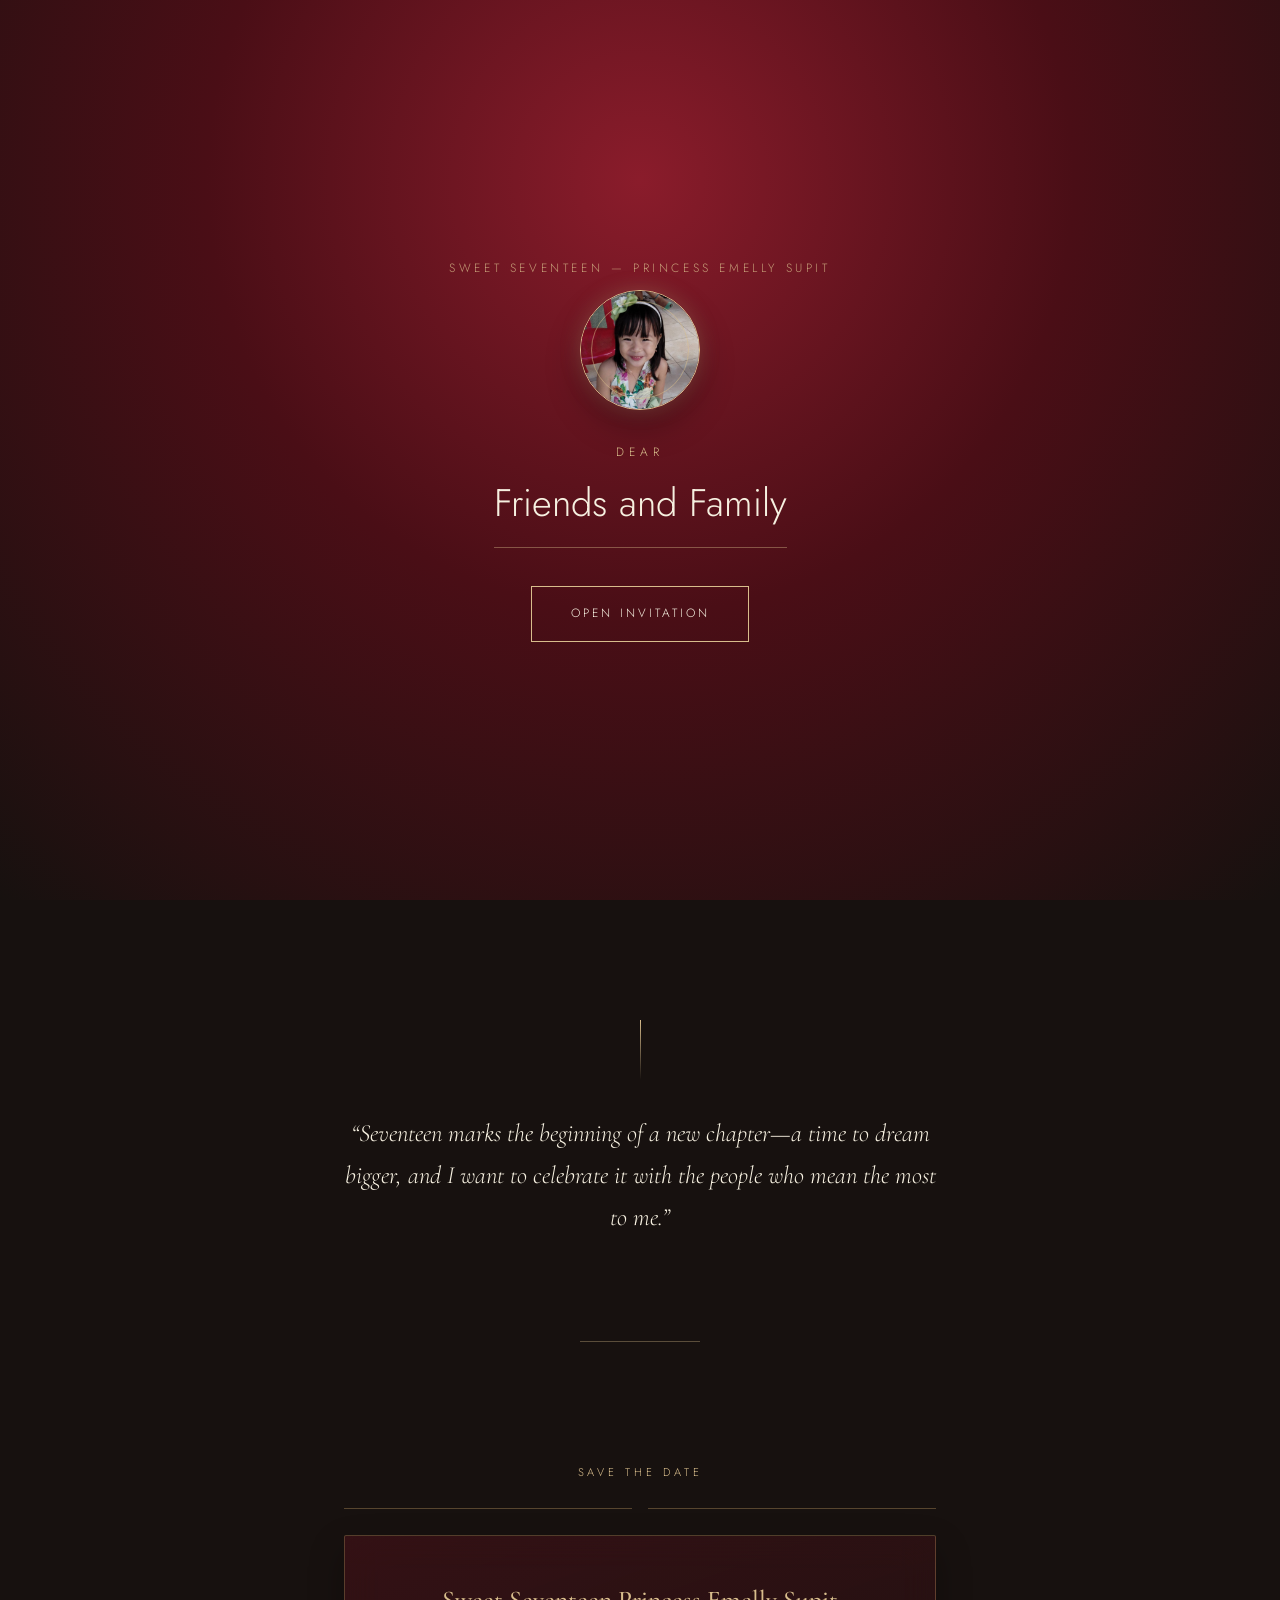
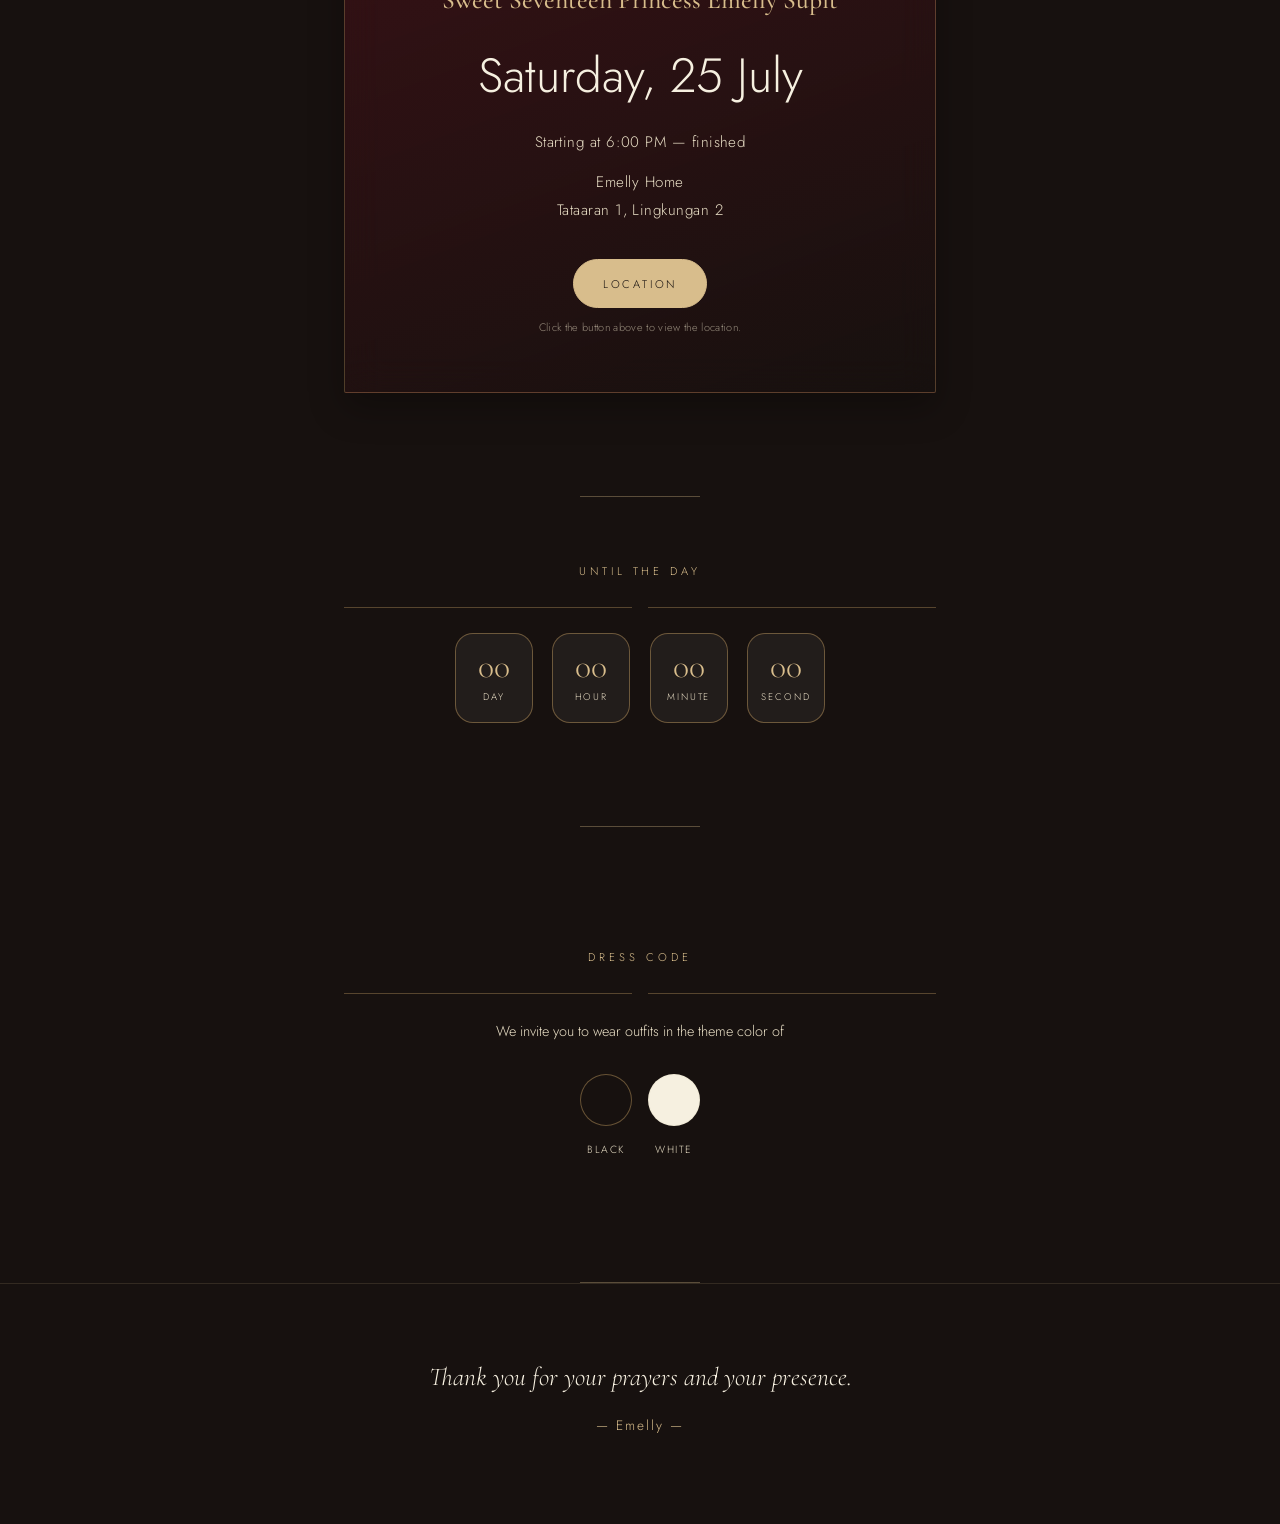
<file: index.html>
<!DOCTYPE html>
<html lang="id">
<head>
<meta charset="UTF-8">
<meta name="viewport" content="width=device-width, initial-scale=1.0">
<title>Sweet Seventeen — Princess Emelly Supit</title>
<link rel="preconnect" href="https://fonts.googleapis.com">
<link rel="stylesheet" href="css/style.css">
<link href="https://fonts.googleapis.com/css2?family=Cormorant+Garamond:ital,wght@0,400;0,500;0,600;1,400&family=Jost:wght@300;400;500;600&display=swap" rel="stylesheet">
<style>
  :root{
    --maroon-deep: #4a0e16;
    --maroon: #6b1220;
    --maroon-bright: #8a1c2b;
    --black: #17110f;
    --beige: #e9dfc6;
    --cream: #f6f0e0;
    --gold: #b8935c;
    --gold-soft: #d8bd8c;
  }

  *{ margin:0; padding:0; box-sizing:border-box; }

  html{ scroll-behavior:smooth; }

  body{
    background: var(--black);
    color: var(--beige);
    font-family:'Jost', sans-serif;
    font-weight:300;
    overflow-x:hidden;
    -webkit-font-smoothing:antialiased;
  }

  h1,h2,h3,.serif{
    font-family:'Cormorant Garamond', serif;
    font-weight:500;
  }

  .eyebrow{
    text-transform:uppercase;
    letter-spacing:0.35em;
    font-size:0.7rem;
    color: var(--gold-soft);
  }

  /* ---------- COVER / ENVELOPE ---------- */
  #cover{
    position:fixed;
    inset:0;
    z-index:50;
    background:
      radial-gradient(circle at 50% 20%, var(--maroon-bright) 0%, var(--maroon-deep) 45%, var(--black) 100%);
    display:flex;
    flex-direction:column;
    align-items:center;
    justify-content:center;
    text-align:center;
    transition: transform 1.1s cubic-bezier(.76,0,.24,1), opacity 1.1s ease;
  }
  #cover.opened{
    transform: translateY(-100%);
    opacity:0.4;
    pointer-events:none;
  }
  .seal{
    width:120px; height:120px;
    border-radius:50%;
    border:1.5px solid var(--gold-soft);
    display:flex; align-items:center; justify-content:center;
    position:relative;
    margin-bottom:2rem;
    animation: breathe 3.5s ease-in-out infinite;
  }
  .seal::before{
    content:"";
    position:absolute; inset:10px;
    border:1px solid var(--gold-soft);
    border-radius:50%;
    opacity:0.5;
  }
  .seal span{
    font-family:'Cormorant Garamond', serif;
    font-size:2.6rem;
    color: var(--gold-soft);
    font-style:italic;
  }
  @keyframes breathe{
    0%,100%{ box-shadow:0 0 0 0 rgba(216,189,140,0.15); }
    50%{ box-shadow:0 0 0 14px rgba(216,189,140,0); }
  }
  #cover .to-label{ font-size:0.75rem; letter-spacing:0.3em; text-transform:uppercase; color:var(--gold-soft); opacity:0.8; margin-bottom:0.6rem;}
  #cover .guest-name{
    font-size:clamp(1.6rem, 4vw, 2.4rem);
    color: var(--cream);
    margin-bottom:2.4rem;
    border-bottom:1px solid rgba(216,189,140,0.4);
    padding-bottom:0.6rem;
  }
  #openBtn{
    font-family:'Jost', sans-serif;
    letter-spacing:0.25em;
    text-transform:uppercase;
    font-size:0.75rem;
    background:transparent;
    color: var(--cream);
    border:1px solid var(--gold-soft);
    padding:1rem 2.4rem;
    cursor:pointer;
    transition: all .4s ease;
  }
  #openBtn:hover{ background: var(--gold-soft); color: var(--black); }

  /* ---------- SHARED ---------- */
  section{
    position:relative;
    padding: 6.5rem 1.5rem;
    max-width:640px;
    margin:0 auto;
    text-align:center;
  }
  .divider{
    width:1px; height:60px;
    background: linear-gradient(var(--gold-soft), transparent);
    margin: 0 auto 2rem;
  }
  .rule{
    display:flex; align-items:center; gap:1rem;
    color: var(--gold-soft);
    margin: 1.6rem 0;
  }
  .rule::before, .rule::after{
    content:""; flex:1; height:1px; background: rgba(184,147,92,0.4);
  }

  /* ---------- HERO ---------- */
  #hero{
    min-height:100vh;
    display:flex; flex-direction:column; align-items:center; justify-content:center;
    background:
      linear-gradient(180deg, rgba(23,17,15,0) 0%, var(--black) 92%),
      radial-gradient(ellipse at 50% 0%, var(--maroon) 0%, var(--black) 70%);
    max-width:none;
  }
  .kepada{ font-size:0.75rem; letter-spacing:0.4em; color:var(--gold-soft); margin-bottom:1.2rem; }
  #hero .subtitle{ letter-spacing:0.5em; font-size:0.8rem; color:var(--gold-soft); margin-bottom:0.6rem; }
  #hero h1{
    font-size:clamp(3.2rem, 12vw, 6.4rem);
    line-height:0.95;
    color: var(--cream);
    font-style:italic;
  }
  #hero .number{
    font-size:clamp(5rem, 18vw, 9rem);
    color: var(--gold-soft);
    line-height:0.8;
    margin: 0.6rem 0 1.2rem;
    position:relative;
  }
  #hero .date-line{
    font-size:0.95rem;
    letter-spacing:0.15em;
    color: var(--beige);
    margin-top:1.6rem;
  }
  .scroll-cue{
    position:absolute; bottom:2.4rem; left:50%; transform:translateX(-50%);
    font-size:0.65rem; letter-spacing:0.3em; text-transform:uppercase; color:var(--gold-soft);
    display:flex; flex-direction:column; align-items:center; gap:0.5rem;
    opacity:0.75;
  }
  .scroll-cue .line{ width:1px; height:26px; background:var(--gold-soft); animation:dropline 2s infinite; }
  @keyframes dropline{ 0%{transform:scaleY(0); transform-origin:top;} 50%{transform:scaleY(1); transform-origin:top;} 51%{transform-origin:bottom;} 100%{transform:scaleY(0); transform-origin:bottom;} }

  /* reveal on scroll */
  .reveal{ opacity:0; transform:translateY(px); transition: opacity .9s ease, transform .9s ease; }
  .reveal.in{ opacity:1; transform:translateY(0); }

  /* ---------- QUOTE ---------- */
  #quote p{
    font-family:'Cormorant Garamond', serif;
    font-style:italic;
    font-size:clamp(1.2rem, 3vw, 1.55rem);
    color: var(--cream);
    line-height:1.7;
  }

  /* ---------- EVENT DETAILS ---------- */
  .event-card{
    background: linear-gradient(160deg, rgba(107,18,32,0.35), rgba(23,17,15,0.6));
    border:1px solid rgba(184,147,92,0.35);
    padding: 2.6rem 2rem;
    border-radius:2px;
  }
  .event-card h3{ color:var(--gold-soft); font-size:1.6rem; margin-bottom:0.4rem;}
  .event-card .big-date{
    font-size:clamp(2.2rem,6vw,3rem);
    color:var(--cream);
    margin:0.6rem 0;
  }
  .event-card p{ font-size:0.95rem; letter-spacing:0.03em; color:var(--beige); }
  .venue-btn{
    display:inline-block; margin-top:1.4rem;
    font-size:0.7rem; letter-spacing:0.25em; text-transform:uppercase;
    color:var(--black); background:var(--gold-soft);
    padding:0.85rem 1.8rem; text-decoration:none;
    transition: opacity .3s ease;
  }
  .venue-btn:hover{ opacity:0.85; }

  /* ---------- COUNTDOWN ---------- */
  #countdown{ padding-top:3rem; }
  .timer{
    display:flex; justify-content:center; gap:1.2rem; flex-wrap:wrap;
    margin-top:1.6rem;
  }
  .timer .box{
    width:78px;
    border:1px solid rgba(184,147,92,0.5);
    padding:1rem 0.4rem;
  }
  .timer .box .num{
    font-family:'Cormorant Garamond', serif;
    font-size:2.1rem; color:var(--gold-soft);
  }
  .timer .box .lbl{
    font-size:0.6rem; letter-spacing:0.2em; text-transform:uppercase; color:var(--beige); margin-top:0.3rem;
  }

  /* ---------- TIMELINE (acara) ---------- */
  .agenda{ text-align:left; margin-top:2rem; }
  .agenda-item{
    display:flex; gap:1.4rem; padding:1.1rem 0;
    border-bottom:1px solid rgba(184,147,92,0.2);
  }
  .agenda-item .time{
    font-family:'Cormorant Garamond', serif; color:var(--gold-soft); font-size:1.15rem; min-width:88px;
  }
  .agenda-item .desc b{ color:var(--cream); display:block; font-size:1rem; margin-bottom:0.2rem; }
  .agenda-item .desc span{ font-size:0.82rem; color:var(--beige); opacity:0.85; }

  /* ---------- DRESS CODE ---------- */
  .palette{ display:flex; justify-content:center; gap:1rem; margin: 1.8rem 0 1rem; }
  .swatch{ text-align:center; }
  .swatch .dot{
    width:52px; height:52px; border-radius:50%;
    border:1px solid rgba(233,223,198,0.35);
    margin: 0 auto 0.5rem;
  }
  .swatch small{ font-size:0.65rem; letter-spacing:0.15em; text-transform:uppercase; color:var(--beige); }

  /* ---------- GALLERY ---------- */
  .gallery{
    display:grid; grid-template-columns:repeat(3,1fr); gap:0.6rem; margin-top:1.8rem;
  }
  .gallery .ph{
    aspect-ratio: 3/4;
    background: linear-gradient(160deg, var(--maroon), var(--black));
    border:1px solid rgba(184,147,92,0.3);
    display:flex; align-items:center; justify-content:center;
    color: var(--gold-soft); font-family:'Cormorant Garamond',serif; font-style:italic; font-size:0.85rem;
  }

  /* ---------- GIFT ---------- */
  .gift-box{
    border:1px dashed rgba(184,147,92,0.5);
    padding:2rem 1.4rem;
    font-size:0.9rem;
    color:var(--beige);
  }
  .gift-box .acc{ color:var(--gold-soft); font-family:'Cormorant Garamond',serif; font-size:1.2rem; margin-top:0.6rem; letter-spacing:0.05em;}

  /* ---------- RSVP ---------- */
  form{ display:flex; flex-direction:column; gap:1rem; margin-top:2rem; text-align:left; }
  label{ font-size:0.7rem; letter-spacing:0.2em; text-transform:uppercase; color:var(--gold-soft); margin-bottom:0.4rem; display:block; }
  input, select, textarea{
    width:100%;
    background:transparent;
    border:none;
    border-bottom:1px solid rgba(184,147,92,0.5);
    color:var(--cream);
    font-family:'Jost', sans-serif;
    font-size:0.95rem;
    padding:0.6rem 0.2rem;
  }
  input:focus, select:focus, textarea:focus{ outline:none; border-bottom-color:var(--gold-soft); }
  select option{ background:var(--black); color:var(--cream); }
  .submit-btn{
    margin-top:0.8rem;
    align-self:center;
    background: var(--gold-soft);
    color: var(--black);
    border:none;
    padding:0.95rem 2.6rem;
    text-transform:uppercase;
    letter-spacing:0.25em;
    font-size:0.72rem;
    cursor:pointer;
    transition: opacity .3s ease;
  }
  .submit-btn:hover{ opacity:0.85; }
  .rsvp-note{ font-size:0.75rem; opacity:0.65; margin-top:1rem; }

  /* ---------- FOOTER ---------- */
  footer{
    text-align:center;
    padding: 4rem 1.5rem 5rem;
    color: var(--gold-soft);
  }
  footer .thanks{ font-family:'Cormorant Garamond', serif; font-style:italic; font-size:1.6rem; color:var(--cream); margin-bottom:0.8rem;}
  footer .sign{ font-size:0.85rem; letter-spacing:0.15em; }

  a:focus-visible, button:focus-visible, input:focus-visible{
    outline: 2px solid var(--gold-soft);
    outline-offset:2px;
  }

  @media (prefers-reduced-motion: reduce){
    *{ animation:none !important; transition:none !important; }
  }
</style>
</head>
<body>

<!-- COVER -->
<div id="cover">
  <p class="to-label">Sweet Seventeen — Princess Emelly Supit</p>
  <div class="seal">
    <img src="image/foto2.jpeg" alt="Princess Emelly Supit">
</div>
  <p class="kepada" style="margin-bottom:0.3rem;">Dear</p>
  <p class="guest-name">Friends and Family</p>
  <button id="openBtn">Open Invitation</button>
</div>

<!-- HERO -->
<section id="hero">
  <p class="subtitle">You're Invented To</p>
  <h1>Sweet</h1>
  <div class="number">Seventeen</div>
  <p class="date-line">Princess Emelly Supit &nbsp;•&nbsp; Saturday, 25  July</p>
  <div class="scroll-cue"><span>Scroll</span><span class="line"></span></div>
</section>

<!-- QUOTE -->
<section id="quote" class="reveal">
  <div class="divider"></div>
  <p>“Seventeen marks the beginning of a new chapter—a time to dream bigger, and I want to celebrate it with the people who mean the most to me.”</p>
</section>

<!-- EVENT DETAILS -->
<section id="acara" class="reveal">
  <p class="eyebrow">Save The Date</p>
  <div class="rule"></div>
  <div class="event-card">
    <h3>Sweet Seventeen Princess Emelly Supit</h3>
    <div class="big-date">Saturday, 25 July</div>
    <p>Starting at 6:00 PM &mdash; finished </p>
    <p style="margin-top:0.8rem;">Emelly Home<br>Tataaran 1, Lingkungan 2</p>
    <a class="venue-btn"
    href="https://maps.app.goo.gl/JoGPy8LSZmCf8CBCA"
    target="_blank"
    rel="noopener">
    Location
 </a>
    <p style="font-size:0.68rem; opacity:0.6; margin-top:0.6rem;">Click the button above to view the location.</p>
  </div>
</section>

<!-- COUNTDOWN -->
<section id="countdown" class="reveal">
  <p class="eyebrow">Until The Day</p>
  <div class="rule"></div>
  <div class="timer">
    <div class="box"><div class="num" id="cd-days">00</div><div class="lbl">Day</div></div>
    <div class="box"><div class="num" id="cd-hours">00</div><div class="lbl">Hour</div></div>
    <div class="box"><div class="num" id="cd-mins">00</div><div class="lbl">Minute</div></div>
    <div class="box"><div class="num" id="cd-secs">00</div><div class="lbl">Second</div></div>
  </div>
</section>

<!-- DRESS CODE -->
<section id="dresscode" class="reveal">
  <p class="eyebrow">Dress Code</p>
  <div class="rule"></div>
  <p style="font-size:0.9rem;">We invite you to wear outfits in the theme color of</p>
  <div class="palette">
    <div class="swatch"><div class="dot" style="background:var(--black); border-color:rgba(184,147,92,0.5)"></div><small>Black</small></div>
    <div class="swatch"><div class="dot" style="background:var(--cream)"></div><small>White</small></div>
  </div>
</section>

<footer>
  <p class="thanks">Thank you for your prayers and your presence.</p>
  <p class="sign">— Emelly —</p>
</footer>

<script>
  // open envelope
  document.getElementById('openBtn').addEventListener('click', function(){
    document.getElementById('cover').classList.add('opened');
    document.body.style.overflow = 'auto';
  });
  document.body.style.overflow = 'hidden';
  setTimeout(function(){
    if(!document.getElementById('cover').classList.contains('opened')){
      document.body.style.overflow = 'hidden';
    }
  }, 100);

  // allow scroll only after opened
  document.getElementById('cover').addEventListener('transitionend', function(e){
    if(document.getElementById('cover').classList.contains('opened')){
      document.body.style.overflow = 'auto';
    }
  });

  // reveal on scroll
  const revealEls = document.querySelectorAll('.reveal');
  const io = new IntersectionObserver((entries)=>{
    entries.forEach(entry=>{
      if(entry.isIntersecting){ entry.target.classList.add('in'); }
    });
  }, { threshold: 0.15 });
  revealEls.forEach(el => io.observe(el));

  // countdown — ubah tanggal sesuai acara
  const target = new Date('2026-07-25T18:00:00+08:00').getTime();
  function updateCountdown(){
    const now = new Date().getTime();
    const diff = target - now;
    if(diff <= 0){
      document.getElementById('cd-days').textContent = '00';
      document.getElementById('cd-hours').textContent = '00';
      document.getElementById('cd-mins').textContent = '00';
      document.getElementById('cd-secs').textContent = '00';
      return;
    }
    const d = Math.floor(diff/(1000*60*60*24));
    const h = Math.floor((diff/(1000*60*60))%24);
    const m = Math.floor((diff/(1000*60))%60);
    const s = Math.floor((diff/1000)%60);
    document.getElementById('cd-days').textContent = String(d).padStart(2,'0');
    document.getElementById('cd-hours').textContent = String(h).padStart(2,'0');
    document.getElementById('cd-mins').textContent = String(m).padStart(2,'0');
    document.getElementById('cd-secs').textContent = String(s).padStart(2,'0');
  }
  updateCountdown();
  setInterval(updateCountdown, 1000);

</script>

</body>
</html>
</file>
<file: css/style.css>
/* =========================================================
   SWEET SEVENTEEN INVITATION
   STYLE.CSS
   PART 1
   ========================================================= */

/* ===============================
   GOOGLE FONT RESET
================================= */

:root{

    --maroon-deep:#4a0e16;
    --maroon:#6b1220;
    --maroon-bright:#8a1c2b;

    --black:#17110f;

    --cream:#f6f0e0;
    --beige:#e9dfc6;

    --gold:#b8935c;
    --gold-soft:#d8bd8c;

    --transition:.35s ease;

    --radius:20px;

    --shadow:
        0 15px 35px rgba(0,0,0,.30);

}


/* ===============================
   RESET
================================= */

*,
*::before,
*::after{

    margin:0;
    padding:0;
    box-sizing:border-box;

}

html{

    scroll-behavior:smooth;
    -webkit-text-size-adjust:100%;

}

body{

    font-family:'Jost',sans-serif;
    font-weight:300;

    background:var(--black);
    color:var(--beige);

    overflow-x:hidden;

    line-height:1.8;

    -webkit-font-smoothing:antialiased;
    text-rendering:optimizeLegibility;

}

img{

    max-width:100%;
    display:block;

}

button{

    font:inherit;
    cursor:pointer;

}

a{

    color:inherit;
    text-decoration:none;

}


/* ===============================
   TYPOGRAPHY
================================= */

h1,
h2,
h3,
.serif{

    font-family:
    'Cormorant Garamond',
    serif;

    font-weight:500;

}

.eyebrow{

    text-transform:uppercase;

    letter-spacing:.35em;

    font-size:
    clamp(.65rem,.8vw,.8rem);

    color:var(--gold-soft);

}

.kepada{

    letter-spacing:.35em;

    text-transform:uppercase;

    color:var(--gold-soft);

    font-size:
    clamp(.7rem,1vw,.85rem);

}

.subtitle{

    color:var(--gold-soft);

    text-transform:uppercase;

    letter-spacing:.45em;

    font-size:
    clamp(.75rem,1vw,.85rem);

}

.date-line{

    margin-top:1.4rem;

    letter-spacing:.15em;

    font-size:
    clamp(.85rem,2vw,1rem);

    color:var(--beige);

}


/* ===============================
   SECTION
================================= */

section{

    width:min(100%,720px);

    margin-inline:auto;

    padding:

        clamp(4rem,8vw,7rem)

        clamp(1.2rem,4vw,2rem);

    text-align:center;

    position:relative;

}

.divider{

    width:1px;

    height:65px;

    margin:0 auto 2rem;

    background:

    linear-gradient(

        var(--gold-soft),

        transparent

    );

}

.rule{

    display:flex;

    align-items:center;

    gap:1rem;

    color:var(--gold-soft);

    margin:1.8rem 0;

}

.rule::before,
.rule::after{

    content:"";

    flex:1;

    height:1px;

    background:

    rgba(184,147,92,.35);

}


/* ===============================
   COVER
================================= */

#cover{

    position:fixed;

    inset:0;

    z-index:9999;

    display:flex;

    flex-direction:column;

    justify-content:center;

    align-items:center;

    text-align:center;

    padding:2rem;

    background:

        radial-gradient(

            circle at top,

            var(--maroon-bright),

            var(--maroon-deep) 45%,

            var(--black) 100%

        );

    transition:

        transform 1s ease,

        opacity 1s ease;

}

#cover.opened{

    transform:

    translateY(-100%);

    opacity:0;

    pointer-events:none;

}

.to-label{

    letter-spacing:.35em;

    text-transform:uppercase;

    color:var(--gold-soft);

    opacity:.8;

    font-size:

    clamp(.7rem,1vw,.8rem);

    margin-bottom:1rem;

}

.guest-name{

    color:var(--cream);

    font-size:

    clamp(1.6rem,4vw,2.5rem);

    margin-bottom:2rem;

    padding-bottom:.8rem;

    border-bottom:

    1px solid rgba(216,189,140,.4);

}


/* ===============================
   FOTO COVER
================================= */

.seal{

    width:150px;

    aspect-ratio:1;

    margin-bottom:2rem;

    border-radius:50%;

    overflow:hidden;

    position:relative;

    display:flex;

    justify-content:center;

    align-items:center;

    border:

    2px solid var(--gold-soft);

    box-shadow:

        0 0 20px rgba(216,189,140,.25),

        var(--shadow);

    animation:

    breathe 3.5s ease-in-out infinite;

}

.seal img{

    width:100%;

    height:100%;

    object-fit:cover;

    object-position:center;

}

.seal::before{

    content:"";

    position:absolute;

    inset:8px;

    border-radius:50%;

    border:

    1px solid rgba(255,255,255,.35);

}

@keyframes breathe{

    0%{

        transform:scale(1);

    }

    50%{

        transform:scale(1.05);

    }

    100%{

        transform:scale(1);

    }

}


/* ===============================
   BUTTON
================================= */

#openBtn{

    background:transparent;

    border:

    1px solid var(--gold-soft);

    color:var(--cream);

    padding:

    1rem 2.5rem;

    min-height:48px;

    letter-spacing:.28em;

    text-transform:uppercase;

    font-size:

    .75rem;

    transition:

    var(--transition);

}

#openBtn:hover{

    background:

    var(--gold-soft);

    color:

    var(--black);

}


/* ===============================
   HERO
================================= */

#hero{

    min-height:100svh;

    width:100%;

    max-width:none;

    display:flex;

    flex-direction:column;

    justify-content:center;

    align-items:center;

    text-align:center;

    padding:

    2rem;

    background:

        linear-gradient(

            rgba(0,0,0,0),

            var(--black)

        ),

        radial-gradient(

            ellipse at top,

            var(--maroon),

            var(--black)

        );

}

#hero h1{

    color:var(--cream);

    line-height:.95;

    font-size:

    clamp(3.2rem,10vw,6rem);

    font-style:italic;

}

#hero .number{

    color:var(--gold-soft);

    line-height:.85;

    font-size:

    clamp(4.8rem,16vw,8rem);

    margin:.6rem 0 1rem;

}

.scroll-cue{

    position:absolute;

    bottom:2rem;

    left:50%;

    transform:translateX(-50%);

    display:flex;

    flex-direction:column;

    align-items:center;

    gap:.6rem;

    color:var(--gold-soft);

    letter-spacing:.25em;

    text-transform:uppercase;

    font-size:.65rem;

    opacity:.75;

}

.scroll-cue .line{

    width:1px;

    height:28px;

    background:var(--gold-soft);

    animation:dropline 2s infinite;

}

@keyframes dropline{

    0%{

        transform:scaleY(0);

        transform-origin:top;

    }

    50%{

        transform:scaleY(1);

        transform-origin:top;

    }

    51%{

        transform-origin:bottom;

    }

    100%{

        transform:scaleY(0);

        transform-origin:bottom;

    }

}

/* =========================================================
   PART 2
   QUOTE • EVENT • COUNTDOWN • LOCATION
========================================================= */

/* ===============================
   SHARED TITLE
================================= */

.section-title{

    font-size:clamp(2.2rem,6vw,3.8rem);

    color:var(--cream);

    margin-bottom:.8rem;

    line-height:1.1;

}

.section-subtitle{

    color:var(--gold-soft);

    max-width:560px;

    margin:0 auto 2.5rem;

    opacity:.85;

    font-size:clamp(.9rem,2vw,1rem);

}


/* ===============================
   QUOTE
================================= */

.quote{

    max-width:650px;

    margin:0 auto;

    font-size:clamp(1rem,2vw,1.15rem);

    line-height:2;

    color:var(--beige);

    font-style:italic;

}

.quote-author{

    margin-top:2rem;

    color:var(--gold-soft);

    letter-spacing:.25em;

    text-transform:uppercase;

    font-size:.75rem;

}


/* ===============================
   EVENT CARD
================================= */

.event-card{

    width:100%;

    background:rgba(255,255,255,.04);

    border:1px solid rgba(216,189,140,.22);

    border-radius:var(--radius);

    padding:2.5rem;

    backdrop-filter:blur(14px);

    box-shadow:var(--shadow);

    transition:.35s;

}

.event-card:hover{

    transform:translateY(-5px);

    border-color:var(--gold-soft);

}

.event-card h3{

    font-size:clamp(1.8rem,4vw,2.5rem);

    color:var(--cream);

    margin-bottom:1rem;

}

.event-card p{

    margin-bottom:.8rem;

    color:var(--beige);

}

.event-card strong{

    color:var(--gold-soft);

}


/* ===============================
   DATE
================================= */

.event-date{

    display:flex;

    justify-content:center;

    align-items:center;

    gap:1.5rem;

    margin:2rem 0;

}

.event-date .line{

    width:1px;

    height:70px;

    background:rgba(216,189,140,.35);

}

.event-date .day{

    font-size:4rem;

    line-height:1;

    color:var(--gold-soft);

    font-family:'Cormorant Garamond',serif;

}

.event-date .month{

    font-size:1rem;

    letter-spacing:.35em;

    text-transform:uppercase;

}

.event-date .year{

    margin-top:.3rem;

    opacity:.8;

}


/* ===============================
   VENUE
================================= */

.venue-name{

    font-size:1.35rem;

    color:var(--cream);

    margin-top:1.2rem;

}

.venue-address{

    max-width:520px;

    margin:1rem auto 2rem;

    opacity:.85;

}


/* ===============================
   BUTTON
================================= */

.venue-btn{

    display:inline-flex;

    justify-content:center;

    align-items:center;

    gap:.6rem;

    min-height:48px;

    padding:1rem 2rem;

    border-radius:999px;

    border:1px solid var(--gold-soft);

    background:transparent;

    color:var(--gold-soft);

    transition:.35s;

}

.venue-btn:hover{

    background:var(--gold-soft);

    color:var(--black);

    transform:translateY(-2px);

}


/* ===============================
   COUNTDOWN
================================= */

.timer{

    display:grid;

    grid-template-columns:repeat(4,1fr);

    gap:1rem;

    margin-top:2.5rem;

}

.timer .box{

    background:rgba(255,255,255,.05);

    border:1px solid rgba(216,189,140,.25);

    border-radius:18px;

    padding:1.3rem .5rem;

    transition:.35s;

}

.timer .box:hover{

    transform:translateY(-4px);

    border-color:var(--gold-soft);

}

.timer .num{

    display:block;

    font-size:clamp(2rem,5vw,3rem);

    color:var(--gold-soft);

    font-family:'Cormorant Garamond',serif;

    line-height:1;

}

.timer .label{

    margin-top:.6rem;

    letter-spacing:.18em;

    text-transform:uppercase;

    font-size:.72rem;

    opacity:.8;

}


/* ===============================
   INFO BOX
================================= */

.info-box{

    margin-top:3rem;

    padding:1.5rem;

    border-radius:18px;

    background:rgba(255,255,255,.03);

    border:1px solid rgba(216,189,140,.18);

}

.info-box p{

    margin:.4rem 0;

}

.info-box strong{

    color:var(--gold-soft);

}


/* ===============================
   REVEAL ANIMATION
================================= */

.reveal{

    opacity:0;

    transform:translateY(40px);

    transition:

        opacity .8s ease,

        transform .8s ease;

}

.reveal.active{

    opacity:1;

    transform:none;

}
/* =========================================================
   PART 3
   TIMELINE • GALLERY • DRESS CODE • GIFT
========================================================= */


/* ===============================
   TIMELINE
================================= */

.timeline{

    position:relative;

    max-width:650px;

    margin:3rem auto 0;

    padding-left:2rem;

}

.timeline::before{

    content:"";

    position:absolute;

    left:12px;

    top:0;

    bottom:0;

    width:2px;

    background:rgba(216,189,140,.35);

}

.timeline-item{

    position:relative;

    padding:0 0 2rem 2rem;

}

.timeline-item:last-child{

    padding-bottom:0;

}

.timeline-item::before{

    content:"";

    position:absolute;

    left:-8px;

    top:8px;

    width:18px;

    height:18px;

    border-radius:50%;

    background:var(--gold-soft);

    border:4px solid var(--maroon);

    box-shadow:0 0 15px rgba(216,189,140,.35);

}

.timeline-time{

    color:var(--gold-soft);

    font-size:.85rem;

    letter-spacing:.2em;

    text-transform:uppercase;

    margin-bottom:.4rem;

}

.timeline-title{

    font-size:1.35rem;

    color:var(--cream);

    margin-bottom:.5rem;

}

.timeline-desc{

    opacity:.85;

}


/* ===============================
   DRESS CODE
================================= */

.palette{

    display:flex;

    justify-content:center;

    flex-wrap:wrap;

    gap:1rem;

    margin-top:2rem;

}

.palette-item{

    display:flex;

    flex-direction:column;

    align-items:center;

    gap:.8rem;

}

.palette-circle{

    width:70px;

    height:70px;

    border-radius:50%;

    border:2px solid rgba(255,255,255,.15);

    box-shadow:0 10px 25px rgba(0,0,0,.25);

}

.palette-label{

    font-size:.75rem;

    letter-spacing:.18em;

    text-transform:uppercase;

}

.color-maroon{

    background:#5b0d18;

}

.color-gold{

    background:#c8a96c;

}

.color-cream{

    background:#f3eee1;

}

.color-black{

    background:#1b1b1b;

}


/* ===============================
   GALLERY
================================= */

.gallery{

    display:grid;

    grid-template-columns:repeat(3,1fr);

    gap:1rem;

    margin-top:2.5rem;

}

.gallery img{

    width:100%;

    aspect-ratio:1;

    object-fit:cover;

    border-radius:18px;

    transition:.45s;

    cursor:pointer;

    border:1px solid rgba(216,189,140,.2);

}

.gallery img:hover{

    transform:scale(1.05);

    box-shadow:0 20px 40px rgba(0,0,0,.35);

}


/* ===============================
   IMAGE FRAME
================================= */

.photo-frame{

    overflow:hidden;

    border-radius:20px;

    background:rgba(255,255,255,.04);

    padding:.4rem;

}


/* ===============================
   GIFT SECTION
================================= */

.gift-card{

    margin-top:3rem;

    background:rgba(255,255,255,.04);

    border:1px solid rgba(216,189,140,.2);

    border-radius:20px;

    padding:2rem;

    backdrop-filter:blur(12px);

}

.gift-card h3{

    color:var(--cream);

    margin-bottom:1rem;

}

.gift-card p{

    opacity:.85;

    margin-bottom:1rem;

}

.bank-box{

    background:rgba(0,0,0,.2);

    border-radius:15px;

    padding:1.2rem;

    margin-top:1rem;

}

.bank-name{

    color:var(--gold-soft);

    letter-spacing:.2em;

    text-transform:uppercase;

    margin-bottom:.5rem;

}

.bank-number{

    font-size:1.2rem;

    color:var(--cream);

    word-break:break-word;

}

.bank-owner{

    margin-top:.5rem;

    opacity:.75;

}


/* ===============================
   COPY BUTTON
================================= */

.copy-btn{

    margin-top:1rem;

    border:none;

    background:var(--gold-soft);

    color:var(--black);

    padding:.8rem 1.5rem;

    border-radius:999px;

    transition:.3s;

}

.copy-btn:hover{

    transform:translateY(-2px);

    filter:brightness(1.05);

}


/* ===============================
   MAP
================================= */

.map-container{

    margin-top:2rem;

    overflow:hidden;

    border-radius:20px;

    box-shadow:var(--shadow);

}

.map-container iframe{

    width:100%;

    height:350px;

    border:none;

}


/* ===============================
   SECTION SPACING
================================= */

section + section{

    margin-top:1rem;

}
/* =========================================================
   PART 4
   RSVP • FOOTER • UTILITIES • RESPONSIVE
========================================================= */


/* ===============================
   RSVP
================================= */

.rsvp-form{

    width:min(100%,650px);

    margin:2rem auto 0;

    display:grid;

    gap:1rem;

}

.rsvp-form input,
.rsvp-form textarea,
.rsvp-form select{

    width:100%;

    padding:1rem 1.2rem;

    background:rgba(255,255,255,.05);

    border:1px solid rgba(216,189,140,.25);

    color:var(--cream);

    border-radius:15px;

    outline:none;

    transition:.3s;

}

.rsvp-form textarea{

    min-height:140px;

    resize:vertical;

}

.rsvp-form input:focus,
.rsvp-form textarea:focus,
.rsvp-form select:focus{

    border-color:var(--gold-soft);

    box-shadow:0 0 15px rgba(216,189,140,.15);

}

.submit-btn{

    width:fit-content;

    margin:auto;

    padding:1rem 2.5rem;

    border:none;

    border-radius:999px;

    background:var(--gold-soft);

    color:var(--black);

    font-weight:600;

    transition:.35s;

}

.submit-btn:hover{

    transform:translateY(-3px);

    box-shadow:0 12px 30px rgba(216,189,140,.35);

}


/* ===============================
   MUSIC BUTTON
================================= */

.music-btn{

    position:fixed;

    right:20px;

    bottom:20px;

    width:56px;

    height:56px;

    border:none;

    border-radius:50%;

    background:var(--gold-soft);

    color:var(--black);

    font-size:1.3rem;

    display:flex;

    justify-content:center;

    align-items:center;

    z-index:999;

    box-shadow:var(--shadow);

    transition:.35s;

}

.music-btn:hover{

    transform:scale(1.08);

}

.music-btn.playing{

    animation:spin 5s linear infinite;

}

@keyframes spin{

    from{

        transform:rotate(0deg);

    }

    to{

        transform:rotate(360deg);

    }

}


/* ===============================
   FOOTER
================================= */

footer{

    padding:3rem 1rem;

    text-align:center;

    border-top:1px solid rgba(216,189,140,.15);

    color:rgba(255,255,255,.7);

    font-size:.9rem;

}

footer h3{

    color:var(--cream);

    margin-bottom:1rem;

}

footer p{

    margin:.4rem 0;

}


/* ===============================
   SCROLLBAR
================================= */

::-webkit-scrollbar{

    width:8px;

}

::-webkit-scrollbar-track{

    background:#140d0c;

}

::-webkit-scrollbar-thumb{

    background:var(--gold-soft);

    border-radius:999px;

}


/* ===============================
   SELECTION
================================= */

::selection{

    background:var(--gold-soft);

    color:var(--black);

}


/* ===============================
   RESPONSIVE
================================= */

@media (max-width:1024px){

    section{

        width:min(100%,850px);

    }

}


@media (max-width:768px){

    section{

        padding:4rem 1.3rem;

    }

    .gallery{

        grid-template-columns:repeat(2,1fr);

    }

    .timer{

        grid-template-columns:repeat(2,1fr);

    }

    .event-date{

        gap:1rem;

    }

    .event-date .day{

        font-size:3rem;

    }

    .timeline{

        padding-left:1.5rem;

    }

    .venue-btn,
    .submit-btn{

        width:100%;

    }

    .seal{

        width:120px;

    }

}


@media (max-width:480px){

    body{

        font-size:15px;

    }

    section{

        padding:3.5rem 1rem;

    }

    #hero h1{

        font-size:2.7rem;

    }

    #hero .number{

        font-size:4.2rem;

    }

    .gallery{

        grid-template-columns:1fr;

    }

    .palette{

        gap:.8rem;

    }

    .palette-circle{

        width:60px;

        height:60px;

    }

    .timer{

        gap:.8rem;

    }

    .timer .box{

        padding:1rem;

    }

    .event-card{

        padding:1.8rem;

    }

    .music-btn{

        width:52px;

        height:52px;

        right:15px;

        bottom:15px;

    }

}


@media (min-width:1440px){

    section{

        width:min(100%,850px);

    }

}


/* ===============================
   SAFE AREA (IPHONE)
================================= */

body{

    padding-bottom:env(safe-area-inset-bottom);

}

.music-btn{

    bottom:calc(20px + env(safe-area-inset-bottom));

}


/* ===============================
   SMOOTH ANIMATION
================================= */

.fade-up{

    opacity:0;

    transform:translateY(40px);

    transition:all .8s ease;

}

.fade-up.show{

    opacity:1;

    transform:none;

}

.fade{

    animation:fade 1s ease;

}

@keyframes fade{

    from{

        opacity:0;

    }

    to{

        opacity:1;

    }

}
/* =========================================================
   PART 5
   PREMIUM EFFECT • ACCESSIBILITY • PERFORMANCE
========================================================= */


/* ===============================
   BACKGROUND ORNAMENT
================================= */

body::before{

    content:"";

    position:fixed;

    inset:0;

    pointer-events:none;

    background:

    radial-gradient(circle at top right,
    rgba(216,189,140,.08),
    transparent 35%),

    radial-gradient(circle at bottom left,
    rgba(139,28,43,.12),
    transparent 40%);

    z-index:-1;

}


/* ===============================
   CARD EFFECT
================================= */

.event-card,
.gift-card,
.info-box{

    backdrop-filter:blur(18px);

    -webkit-backdrop-filter:blur(18px);

}


/* ===============================
   IMAGE ANIMATION
================================= */

.gallery img{

    will-change:transform;

}

.gallery img:hover{

    transform:

        scale(1.06)

        rotate(.4deg);

}


/* ===============================
   BUTTON EFFECT
================================= */

button,
.venue-btn,
.submit-btn,
.copy-btn{

    transition:

        background .35s,

        color .35s,

        transform .35s,

        box-shadow .35s;

}

button:active,
.venue-btn:active,
.submit-btn:active{

    transform:scale(.96);

}


/* ===============================
   LINK
================================= */

a{

    transition:color .3s;

}

a:hover{

    color:var(--gold-soft);

}


/* ===============================
   INPUT PLACEHOLDER
================================= */

::placeholder{

    color:rgba(255,255,255,.45);

}


/* ===============================
   FOCUS
================================= */

button:focus-visible,
input:focus-visible,
textarea:focus-visible,
select:focus-visible,
a:focus-visible{

    outline:2px solid var(--gold-soft);

    outline-offset:3px;

}


/* ===============================
   SMOOTH IMAGE
================================= */

img{

    image-rendering:auto;

}


/* ===============================
   LAZY IMAGE
================================= */

.gallery img{

    background:#2b1a1a;

}


/* ===============================
   HERO OVERLAY
================================= */

#hero{

    position:relative;

    overflow:hidden;

}

#hero::before{

    content:"";

    position:absolute;

    inset:0;

    background:

        linear-gradient(

            rgba(255,255,255,.03),

            transparent,

            rgba(0,0,0,.25)

        );

    pointer-events:none;

}


/* ===============================
   FLOAT EFFECT
================================= */

.float{

    animation:

    floating 6s ease-in-out infinite;

}

@keyframes floating{

    0%{

        transform:translateY(0);

    }

    50%{

        transform:translateY(-10px);

    }

    100%{

        transform:translateY(0);

    }

}


/* ===============================
   SHADOW
================================= */

img,
.event-card,
.gift-card{

    box-shadow:

        0 15px 35px rgba(0,0,0,.28);

}


/* ===============================
   BORDER
================================= */

section{

    position:relative;

}

section::after{

    content:"";

    position:absolute;

    bottom:0;

    left:50%;

    transform:translateX(-50%);

    width:120px;

    height:1px;

    background:

    linear-gradient(

        transparent,

        rgba(216,189,140,.35),

        transparent

    );

}


/* ===============================
   RESPONSIVE LARGE PHONE
================================= */

@media (max-width:600px){

    .event-date{

        flex-direction:column;

    }

    .event-date .line{

        width:70px;

        height:1px;

    }

}


/* ===============================
   RESPONSIVE SMALL PHONE
================================= */

@media (max-width:390px){

    .seal{

        width:100px;

    }

    .guest-name{

        font-size:1.4rem;

    }

    #hero h1{

        font-size:2.3rem;

    }

    #hero .number{

        font-size:3.5rem;

    }

    .timer{

        grid-template-columns:repeat(2,1fr);

    }

}


/* ===============================
   LANDSCAPE PHONE
================================= */

@media (max-height:500px){

    #cover{

        padding:1rem;

    }

    .seal{

        width:90px;

        margin-bottom:1rem;

    }

}


/* ===============================
   TABLET
================================= */

@media (min-width:768px){

    .gallery{

        grid-template-columns:

        repeat(3,1fr);

    }

}


/* ===============================
   DESKTOP
================================= */

@media (min-width:1200px){

    section{

        width:min(100%,900px);

    }

}


/* ===============================
   MOTION
================================= */

@media (prefers-reduced-motion:reduce){

    *{

        animation:none !important;

        transition:none !important;

        scroll-behavior:auto;

    }

}


/* ===============================
   PRINT
================================= */

@media print{

    .music-btn,
    #cover{

        display:none;

    }

}


/* ===============================
   END
================================= */
</file>
